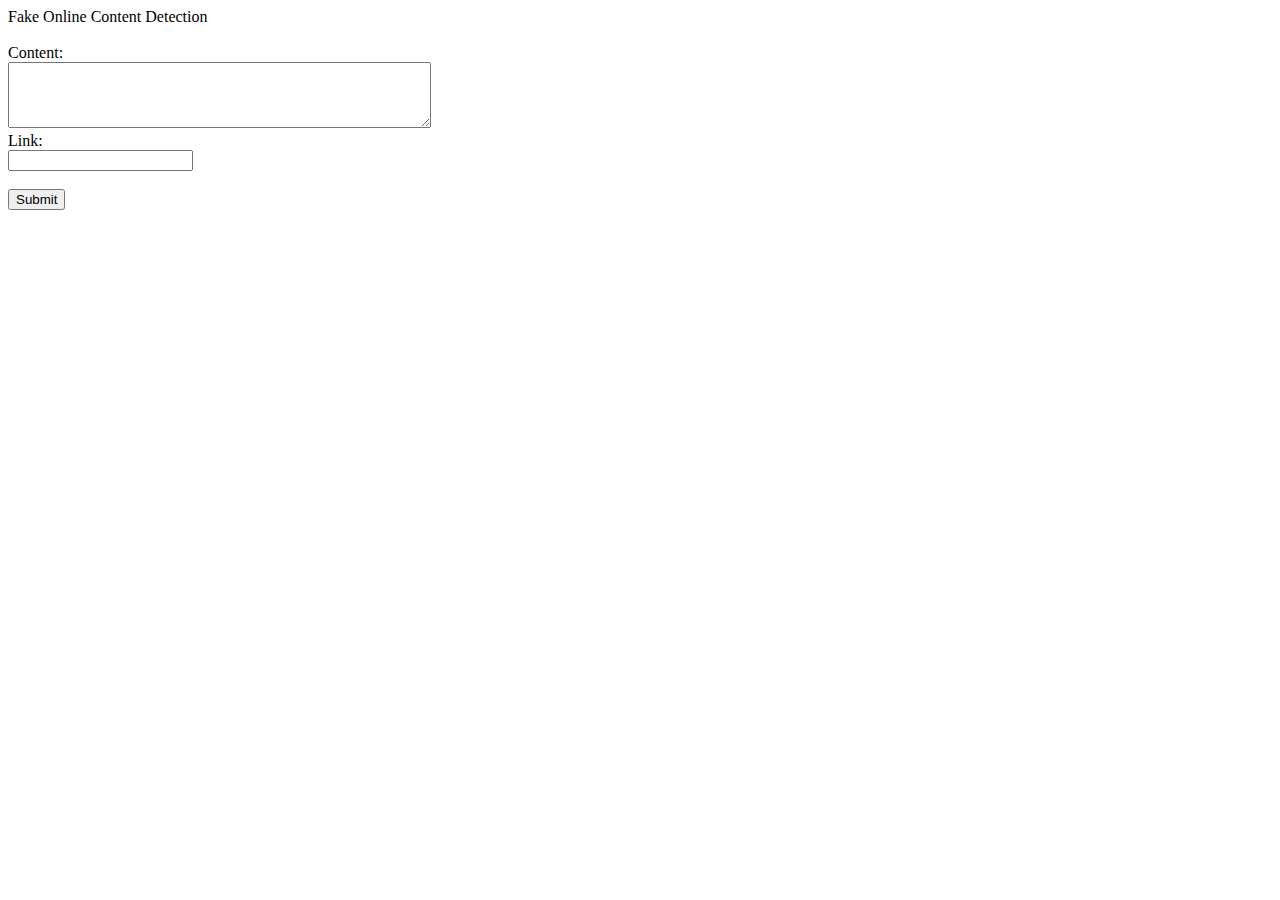
<file: offline/VIH/templates/test.html>
<!DOCTYPE html>
<html lang="en">

<head>
    <meta charset="UTF-8">
    <meta http-equiv="X-UA-Compatible" content="IE=edge">
    <meta name="viewport" content="width=device-width, initial-scale=1.0">
    <title>Document</title>
</head>

<body>Fake Online Content Detection
    <br>
    <br>

    <form action="/detect" method="post">

        <label for="content">Content:</label><br>
        <!-- <input type="text" id="content" name="content"><br>     -->
        <textarea id="content" name="content" rows="4" cols="50"></textarea><br>

        <label for="link">Link:</label><br>
        <input type="url" id="link" name="link"><br><br>
        <input type="submit" value="Submit">
        <br>

    </form>

</body>

</html>
</file>
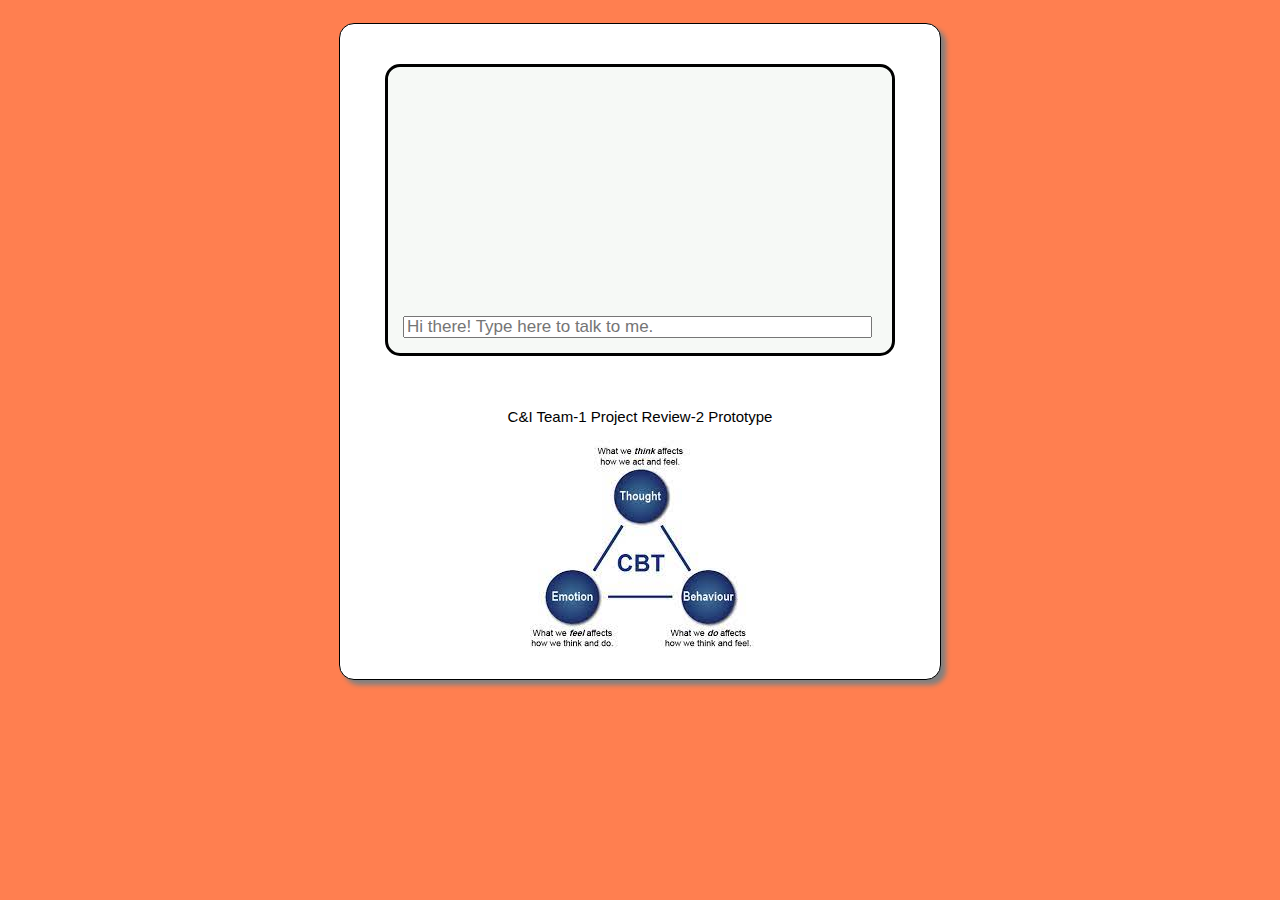
<file: offline/Zubb.ly/main/cbt.HTML>
<html>
<head>
<title>CBT Implementation</title>
<link rel="stylesheet" href="cbtfrontend.css">
</head>
<body>
<script src="cbtbackend.js"></script>
<div id='bodybox'>
  <div id='chatborder'>
    <p id="chatlog7" class="chatlog">&nbsp;</p>
    <p id="chatlog6" class="chatlog">&nbsp;</p>
    <p id="chatlog5" class="chatlog">&nbsp;</p>
    <p id="chatlog4" class="chatlog">&nbsp;</p>
    <p id="chatlog3" class="chatlog">&nbsp;</p>
    <p id="chatlog2" class="chatlog">&nbsp;</p>
    <p id="chatlog1" class="chatlog">&nbsp;</p>
    <input type="text" name="chat" id="chatbox" placeholder="Hi there! Type here to talk to me." onfocus="placeHolder()">
  </div>
  <br>
  <p style="text-align: center">C&I Team-1 Project Review-2 Prototype</p>
  <center><img src="cbt.jpg" align="middle"></center>
</div>
</body>
</html>
</file>
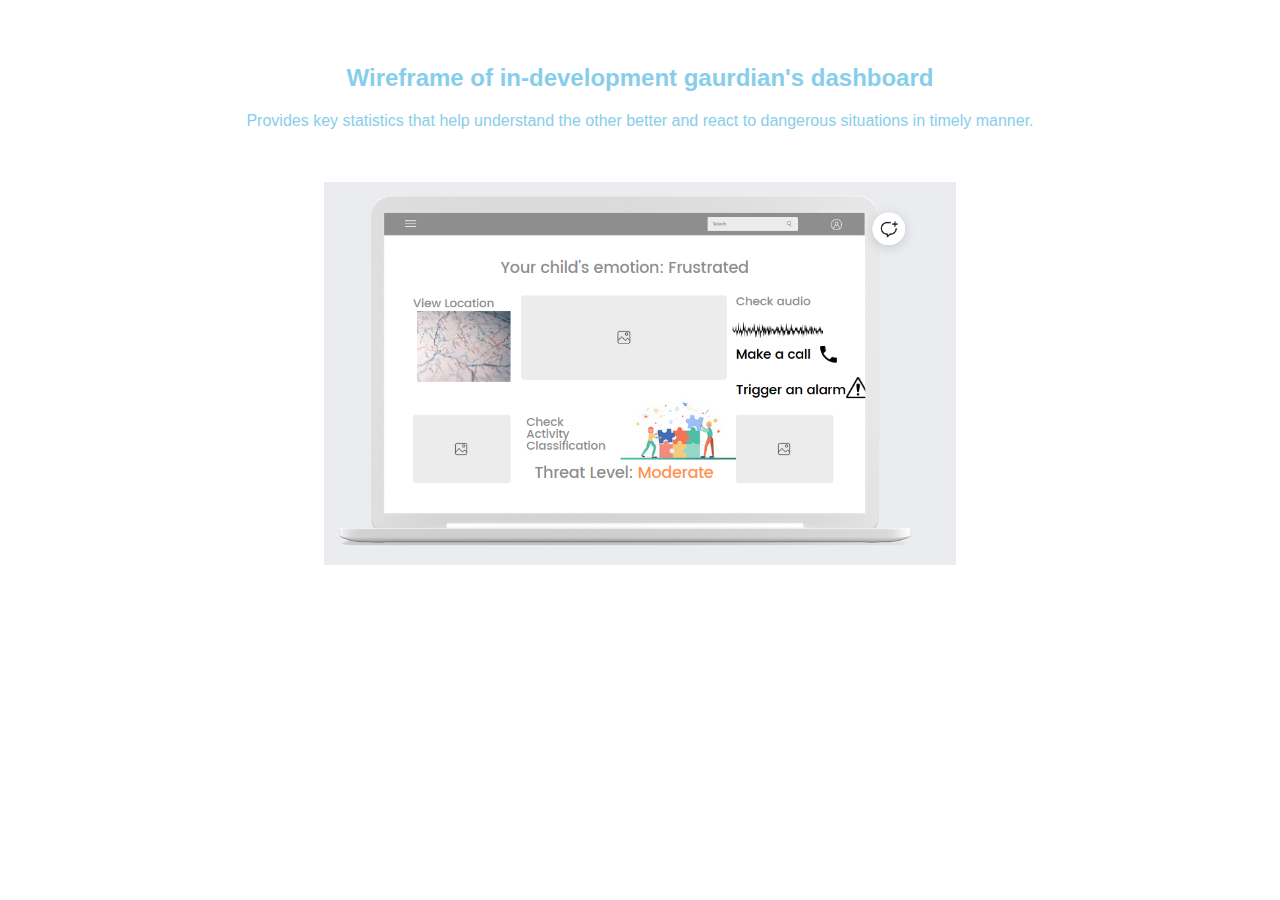
<file: offline/Zubb.ly/main/parentindex.html>
<!DOCTYPE html>
<html>
<title>Zubb.ly Parent Dashboard Wireframe</title>
<head>
<meta name="viewport" content="width=device-width, initial-scale=1">
<style>
img {
  display: block;
  margin-left: auto;
  margin-right: auto;
}
</style>
</head>
<body style="color:skyblue">
<br><br>
<h2 style="text-align:center;font-family:arial;">Wireframe of in-development gaurdian's dashboard</h2>
<p style="text-align:center;font-family:arial;">Provides key statistics that help understand the other better and react to dangerous situations in timely manner.</p><br><br>

<img src="parentindex.png" alt="Paris" style="width:50%;">

</body>
</html>
</file>
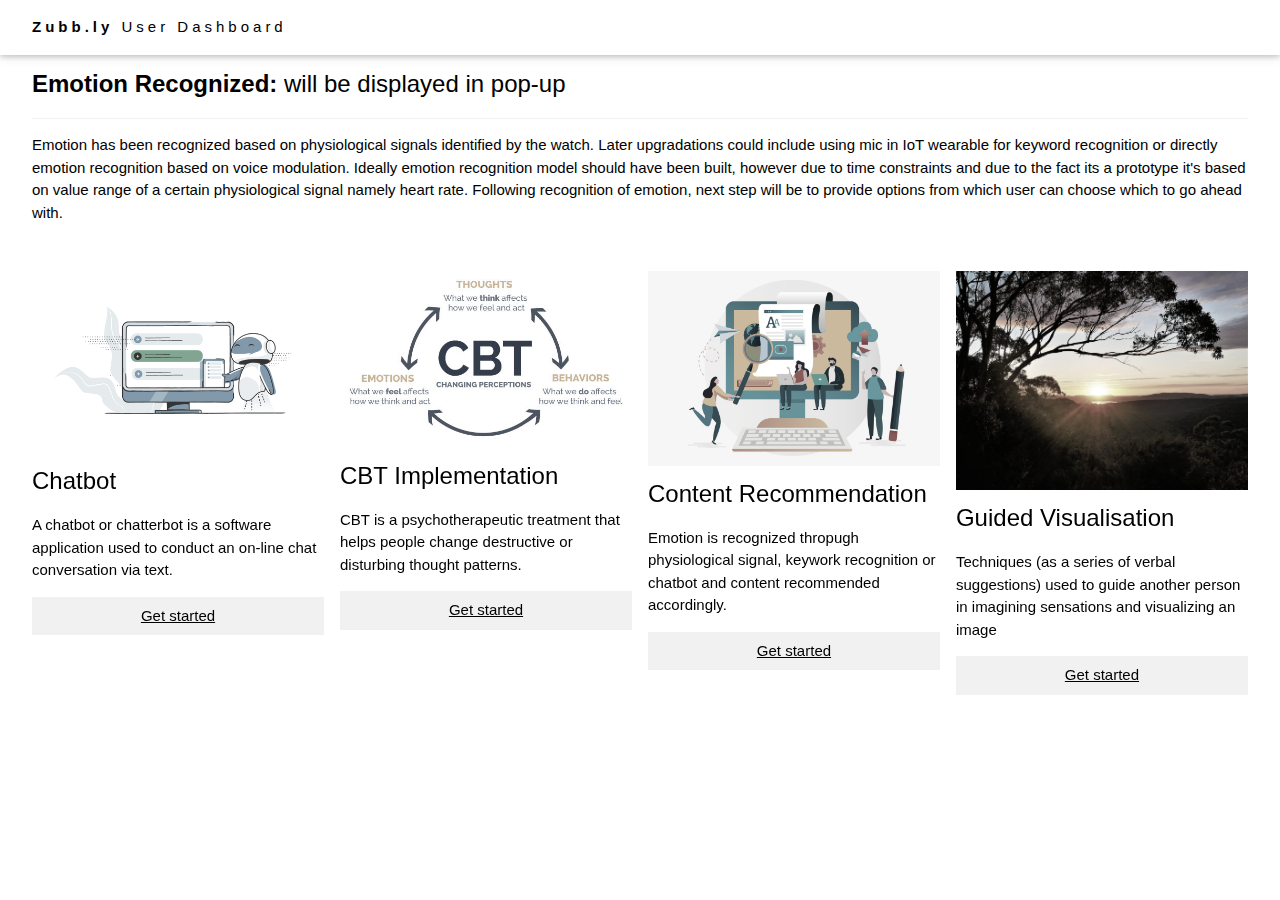
<file: offline/Zubb.ly/main/userindex.html>
<!DOCTYPE html>
<html>
<head>
<script>
document.addEventListener("DOMContentLoaded", function() {
  calculateemotion()
});

function calculateemotion()
{
var emotion="neutral";
var HR = sessionStorage.getItem("HR");
if(HR>180)
{
emotion="angry";
}
else if(HR>95)
{
emotion="sad";
}
else if(HR==80)
{
emotion="normal/stable";
}
else
{
emotion=="unidentified";
}
alert("Emotion has been identified to be: "+emotion);
}
</script>
<title>Zubb.ly User Dashboard</title>
<meta charset="UTF-8">
<meta name="viewport" content="width=device-width, initial-scale=1">
<link rel="stylesheet" href="https://www.w3schools.com/w3css/4/w3.css">
</head>
<body>

<!-- Navbar (sit on top) -->
<div class="w3-top">
  <div class="w3-bar w3-white w3-wide w3-padding w3-card">
    <a href="#home" class="w3-bar-item w3-button"><b>Zubb.ly</b> User Dashboard</a>
    <!-- Float links to the right. Hide them on small screens -->
  </div>
</div>


<!-- Page content -->
<div class="w3-content w3-padding" style="max-width:1564px">

  <!-- About Section -->
  <div class="w3-container w3-padding-32" id="about">
    <h3 class="w3-border-bottom w3-border-light-grey w3-padding-16"><b>Emotion Recognized: </b> will be displayed in pop-up</h3>
<p>Emotion has been recognized based on physiological signals identified by the watch. Later upgradations could include using mic in IoT wearable for keyword recognition or directly emotion recognition based on voice modulation. Ideally emotion recognition model should have been built, however due to time constraints and due to the fact its a prototype it's based on value range of a certain physiological signal namely heart rate. Following recognition of emotion, next step will be to provide options from which user can choose which to go ahead with.</p>
  </div>

  <div class="w3-row-padding w3-grayscale">
    <div class="w3-col l3 m6 w3-margin-bottom">
      <img src="chatbot.png" alt="chatbot" style="width:100%">
      <h3>Chatbot</h3>
      <p>A chatbot or chatterbot is a software application used to conduct an on-line chat conversation via text.</p>
      <a href="index1.html"><button class="w3-button w3-light-grey w3-block">Get started</button></a>
    </div>
    <div class="w3-col l3 m6 w3-margin-bottom">
      <img src="cbt2.jpg" alt="cbt" style="width:100%">
      <h3>CBT Implementation</h3>
      <p>CBT is a psychotherapeutic treatment that helps people change destructive or disturbing thought patterns.</p>
      <a href="cbt.html"><button class="w3-button w3-light-grey w3-block">Get started</button></a>
    </div>
    <div class="w3-col l3 m6 w3-margin-bottom">
      <img src="content.jpg" alt="content" style="width:100%">
      <h3>Content Recommendation</h3>
      <p>Emotion is recognized thropugh physiological signal, keywork recognition or chatbot and content recommended accordingly.</p>
      <a href="contentpage1.html"><button class="w3-button w3-light-grey w3-block">Get started</button></a>
    </div>
    <div class="w3-col l3 m6 w3-margin-bottom">
      <img src="guided.jpg" alt="guided" style="width:100%">
      <h3>Guided Visualisation</h3>
      <p> Techniques (as a series of verbal suggestions) used to guide another person in imagining sensations and visualizing an image</p>
      <a href="https://www.youtube.com/watch?v=ZEYuSRHgmCg"><button class="w3-button w3-light-grey w3-block">Get started</button></a>
    </div>
  </div>

 
</div>

</body>
</html>
</file>
<file: offline/Zubb.ly/main/cbtfrontend.css>
body {
  font: 15px arial, sans-serif;
  background-color: coral;
  padding-top: 15px;
  padding-bottom: 15px;
}

#bodybox {
  margin: auto;
  max-width: 550px;
  font: 15px arial, sans-serif;
  background-color: white;
  border-style: solid;
  border-width: 1px;
  padding-top: 20px;
  padding-bottom: 25px;
  padding-right: 25px;
  padding-left: 25px;
  box-shadow: 5px 5px 5px grey;
  border-radius: 15px;
}

#chatborder {
  border-style: solid;
  background-color: #f6f9f6;
  border-width: 3px;
  margin-top: 20px;
  margin-bottom: 20px;
  margin-left: 20px;
  margin-right: 20px;
  padding-top: 10px;
  padding-bottom: 15px;
  padding-right: 20px;
  padding-left: 15px;
  border-radius: 15px;
}

.chatlog {
   font: 15px arial, sans-serif;
}

#chatbox {
  font: 17px arial, sans-serif;
  height: 22px;
  width: 100%;
}

h1 {
  margin: auto;
}

pre {
  background-color: #f0f0f0;
  margin-left: 20px;
}
</file>
